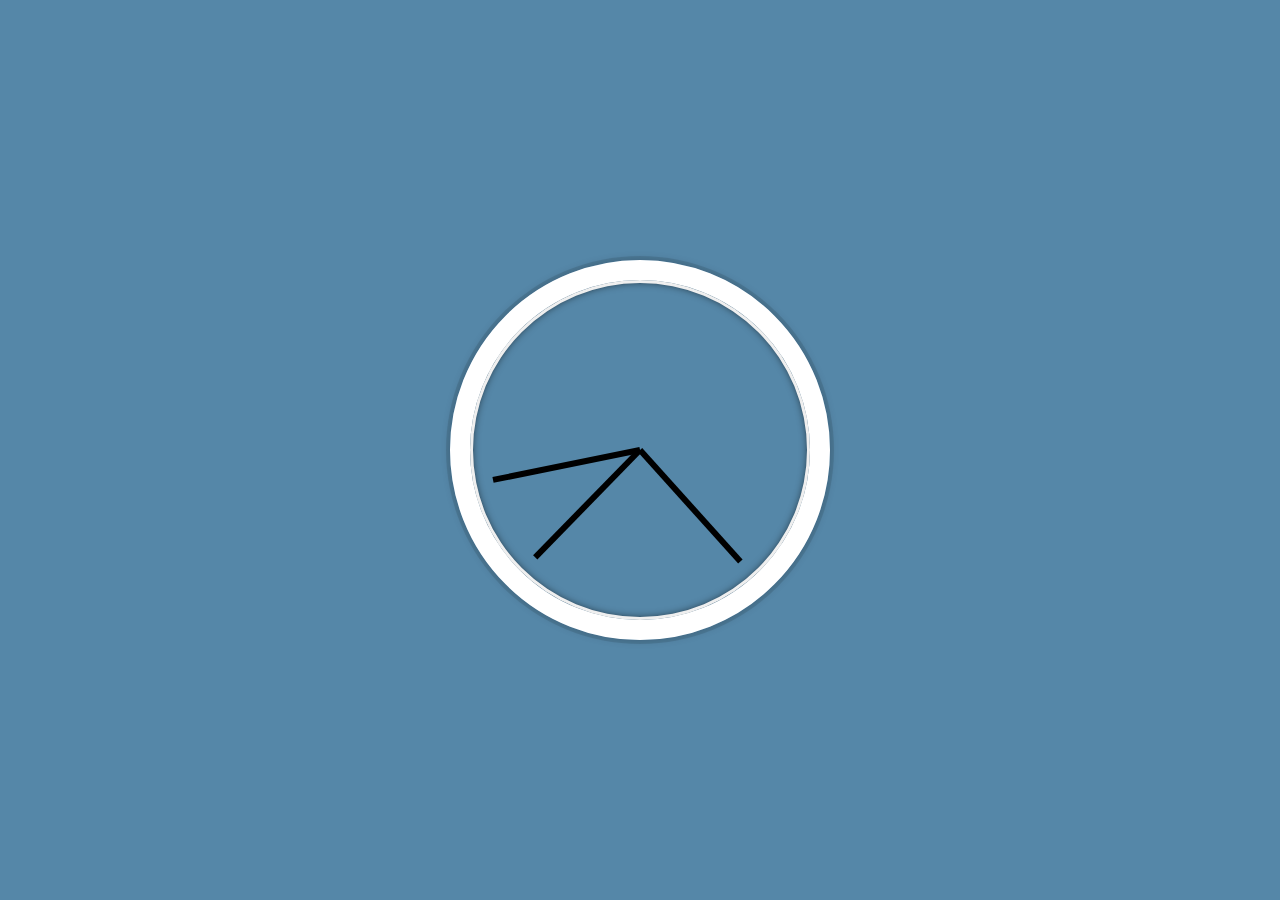
<file: clock/index.html>
<!DOCTYPE html>
<html lang="en">
<head>
    <meta charset="UTF-8">
    <meta http-equiv="X-UA-Compatible" content="IE=edge">
    <meta name="viewport" content="width=device-width, initial-scale=1.0">
    <link rel="stylesheet" href="style.css">
    <title>Document</title>
</head>
<body>
    
    <div class="clock">
        <div class="clock-face">
            <div class="hand hour-hand"></div>
            <div class="hand min-hand"></div>
            <div class="hand second-hand"></div>
        </div>
    </div>

    <script src="script.js"></script>

</body>
</html>
</file>
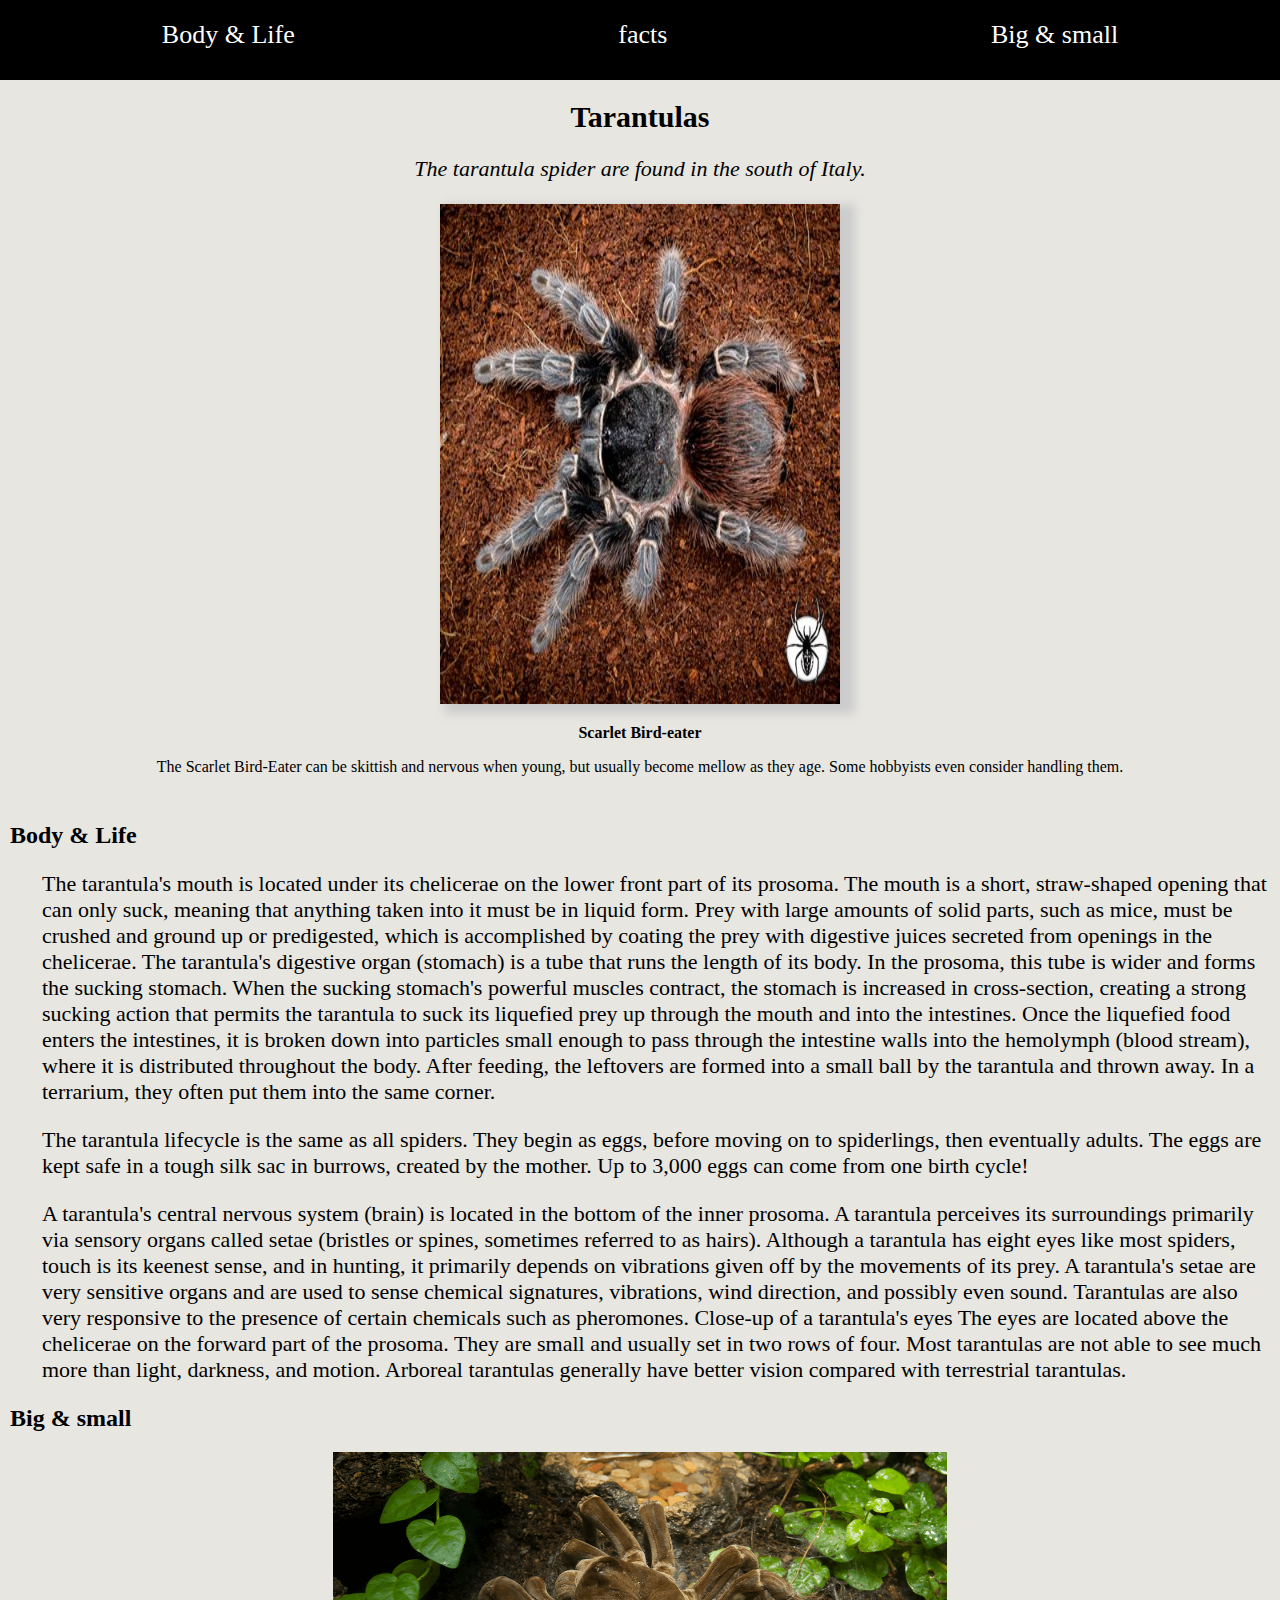
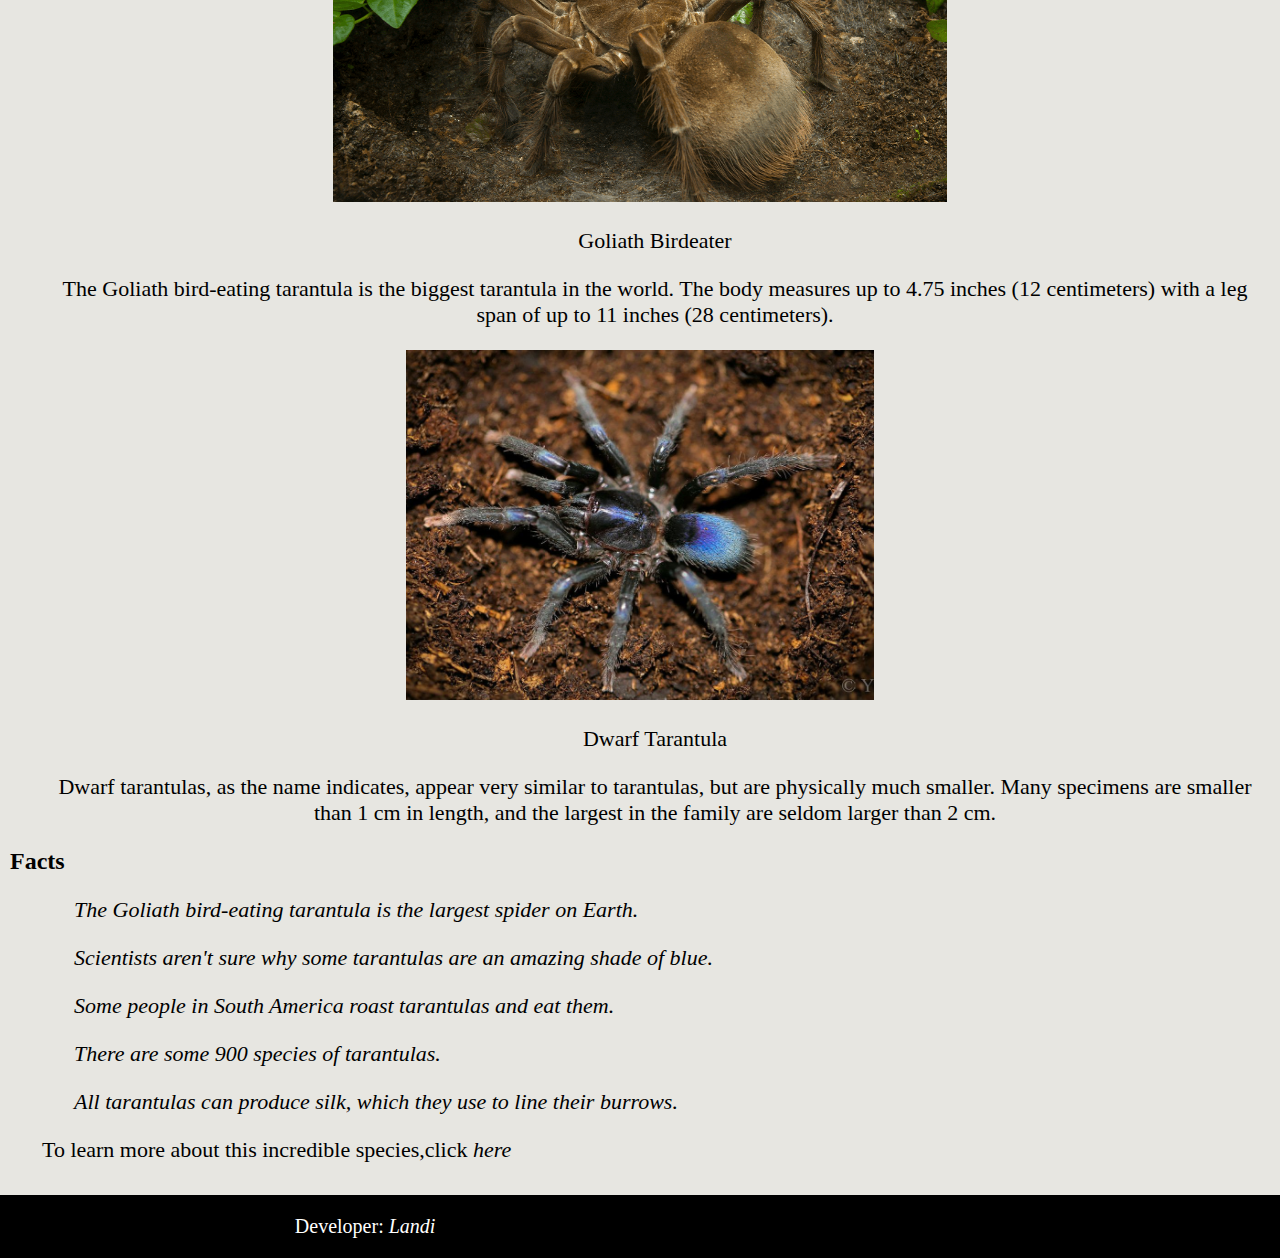
<file: Tarantula.file/index.html>
<!DOCTYPE html>
<html lang="en">
<head>
  <meta charset="UTF-8">
  <meta http-equiv="X-UA-Compatible" content="IE=edge">
  <meta name="viewport" content="width=device-width, initial-scale=1.0">
  <link href="https://fonts.googleapis.com/css?family=Roboto:100,300,400,500,700,900|Shrikhand" rel="stylesheet">
  <link rel="stylesheet" href="https://maxcdn.bootstrapcdn.com/font-awesome/4.7.0/css/font-awesome.min.css">
  <link rel="stylesheet" href="style.css" type="text/css">
  <title>Document</title>
</head>
<body>
 
  <main id='main'>
    <nav id='nav'>
      <ul>
        <li>
          <a href='#life-legacy'>Body & Life</a>
        </li>
        <li>
          <a href='#quotes'>facts</a>
        </li>
        <li>
          <a href="#big_small">Big & small</a>
        </li>
      </ul>
    </nav>
    <section id='section1'>
      <div id='title'>
        <h1>Tarantulas
        </h1>
        <p>The tarantula spider are found in the south of Italy.</p>
      </div>
      <div id='img-div'>
        <img id='image' src='./image/L_klugi_A3.jpg' alt=''></img>
        <p id="img-caption"><b>Scarlet Bird-eater</b></p>
        <p>The Scarlet Bird-Eater can be skittish and nervous when young, but usually become mellow as they age. Some hobbyists even consider handling them.</p>
      </div>
    </section>
  
    <div id="tribute-info">
      <div id="life-legacy">
        <h2>Body & Life</h2>
        <p id="life">
          The tarantula's mouth is located under its chelicerae on the lower front part of its prosoma. The mouth is a short, straw-shaped opening that can only suck, meaning that anything taken into it must be in liquid form. Prey with large amounts of solid parts, such as mice, must be crushed and ground up or predigested, which is accomplished by coating the prey with digestive juices secreted from openings in the chelicerae.

          The tarantula's digestive organ (stomach) is a tube that runs the length of its body. In the prosoma, this tube is wider and forms the sucking stomach. When the sucking stomach's powerful muscles contract, the stomach is increased in cross-section, creating a strong sucking action that permits the tarantula to suck its liquefied prey up through the mouth and into the intestines. Once the liquefied food enters the intestines, it is broken down into particles small enough to pass through the intestine walls into the hemolymph (blood stream), where it is distributed throughout the body. After feeding, the leftovers are formed into a small ball by the tarantula and thrown away. In a terrarium, they often put them into the same corner.
        <p>The tarantula lifecycle is the same as all spiders. They begin as eggs, before moving on to spiderlings, then eventually adults. The eggs are kept safe in a tough silk sac in burrows, created by the mother. Up to 3,000 eggs can come from one birth cycle!</p>

        <p>A tarantula's central nervous system (brain) is located in the bottom of the inner prosoma. A tarantula perceives its surroundings primarily via sensory organs called setae (bristles or spines, sometimes referred to as hairs). Although a tarantula has eight eyes like most spiders, touch is its keenest sense, and in hunting, it primarily depends on vibrations given off by the movements of its prey. A tarantula's setae are very sensitive organs and are used to sense chemical signatures, vibrations, wind direction, and possibly even sound. Tarantulas are also very responsive to the presence of certain chemicals such as pheromones.

          Close-up of a tarantula's eyes
          The eyes are located above the chelicerae on the forward part of the prosoma. They are small and usually set in two rows of four. Most tarantulas are not able to see much more than light, darkness, and motion. Arboreal tarantulas generally have better vision compared with terrestrial tarantulas.</p>
        <div id="big_small">
        <h2>Big & small</h2>
        <div id="img-2">
            
          <img src="./image/bird-eating_spider.png" alt="Goliath Birdeater">
          <p>Goliath Birdeater</p>
          <p>The Goliath bird-eating tarantula is the biggest tarantula in the world. The body measures up to 4.75 inches (12 centimeters) with a leg span of up to 11 inches (28 centimeters).</p>
          <img src="./image/dwarf-tarantula.jpg" alt="Dwarf tarantula">
          <p>Dwarf Tarantula</p>
          <p>Dwarf tarantulas, as the name indicates, appear very similar to tarantulas, but are physically much smaller. Many specimens are smaller than 1 cm in length, and the largest in the family are seldom larger than 2 cm.</p>
        </div>
      </div>
            
      </div>
      <div id='quotes'>
        <h2>Facts</h2>
        <div class="quote-lines">
          <p>The Goliath bird-eating tarantula is the largest spider on Earth.</p>
          <p>Scientists aren't sure why some tarantulas are an amazing shade of blue.</p>
          <p>Some people in South America roast tarantulas and eat them.</p>
          <p>There are some 900 species of tarantulas.</p>
          <p>All tarantulas can produce silk, which they use to line their burrows.</p>
        </div>
      </div>
      <p id="tribute-link-p">To learn more about this incredible species,click <a target="_blank" href='https://www.nationalgeographic.com/animals/invertebrates/facts/tarantulas' id="tribute-link"><i>here</i></a> </p>
    </div>
  
  </main>
  <footer>
    <p>Developer: <i><a href='./index 2.html' target='_blank'>Landi</a></i></p>
    <ul>

    </ul>
  </footer>



</body>
</html
</file>
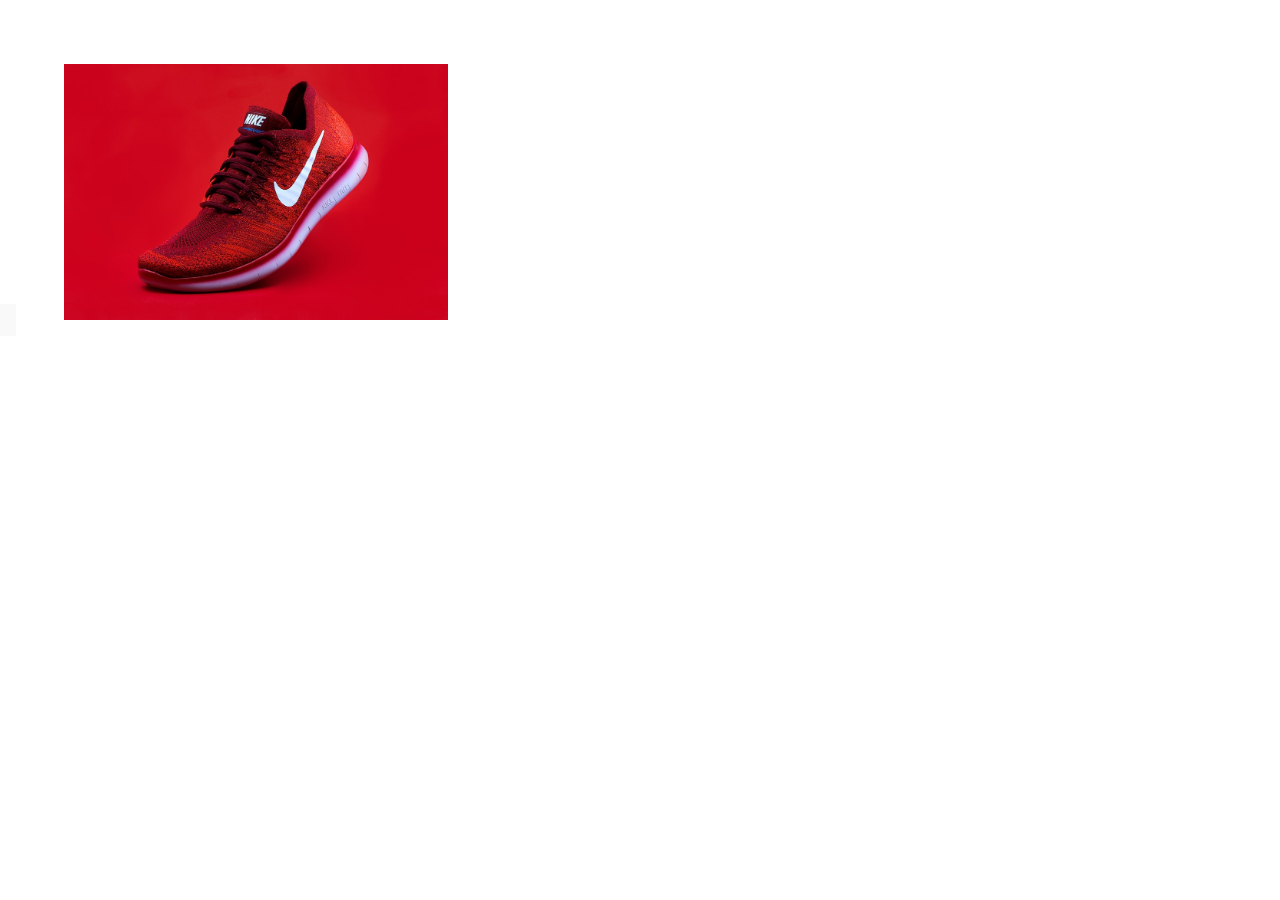
<file: zoom-in/index.html>
<!DOCTYPE html>
<html lang="en">
<head>
  <meta charset="UTF-8">
  <meta http-equiv="X-UA-Compatible" content="IE=edge">
  <meta name="viewport" content="width=device-width, initial-scale=1.0">
  <title>document</title>
  <link rel="stylesheet" href="https://cdnjs.cloudflare.com/ajax/libs/font-awesome/6.2.1/css/all.min.css">
  <link rel="stylesheet" href="https://stackpath.bootstrapcdn.com/bootstrap/4.3.1/css/bootstrap.min.css">
  <link rel="stylesheet" href="style.css">
</head>
<body>
   
    <div class="image-container" id="image-container">
      <img src="./shoe.jpg" id="product-image" alt="shoe">
    </div>
    <div id="mouse-overlay"></div>
    <div id="overlay"></div>

    <script src="script.js"></script>


</body>
</html>
</file>
<file: clock/style.css>
html {
    background: #5587a8 url(https://picsum.photos/200/300/?blur);
    background-size: cover;
    font-family: 'helvetica neue';
    text-align: center;
    font-size: 10px;
}

body {
    margin: 0;
    font-size: 2rem;
    display: flex;
    flex: 1;
    min-height: 100vh;
    align-items: center;
}

.clock {
    width: 30rem;
    height: 30rem;
    border: 20px solid white;
    border-radius: 50%;
    margin: 50px auto;
    position: relative;
    padding: 2rem;
    box-shadow:
        0 0 0 4px rgba(0,0,0,0.1),
        inset 0 0 0 3px #EFEFEF,
        inset 0 0 10px black,
        0 0 10px rgba(0,0,0,0.2);
}

.clock-face {
    position: relative;
    width: 100%;
    height: 100%;
    transform: translateY(-3px); 
}

.hand {
    width: 50%;
    height: 6px;
    background: black;
    position: absolute;
    top: 50%;
    transform-origin: 100%;
    transform: rotate(90deg);
    transition: all 0.05s;
    transition-timing-function: cubic-bezier(0.1, 2.7, 0.57, 1);
}
</file>
<file: Tarantula.file/style.css>
html {
    scroll-behavior: smooth;
  }
  body {
    margin: 0;
    padding: 0;
    background-color: #e7e6e1;
  }
  a {
    text-decoration: none;
    color: inherit;
  }
  ul {
    color: #fff;
    list-style-type: none;
    padding: 0;
    margin: 0;
  }
  
  p {
    font-family: "Amiri", serif;
  }
  h1,
  h2,
  a {
    font-family: "Playfair Display", serif;
  }
  /* ============
  NAV
  ================*/
  #nav {
    background-color: black;
    height: 5rem;
  }
  nav ul {
    display: flex;
    justify-content: space-around;
    height: 100%;
  }
  
  #nav ul li {
    height: 100%;
    font-size: 26px;
    padding-top: 20px;
  }
  #nav ul li:hover {
    background-color: #e7e6e1;
    color: #000;
    cursor: pointer;
  }
  /*  SECTION 1 */
  #section1 {
    text-align: center;
  }
  
  #title h1 {
    font-size: 30px;
  }
  #title p {
    font-size: 22px;
    font-style: italic;
  }
  #image {
    max-width: 400px;
    height: 500px;
    box-shadow: 10px 5px 9px 5px #cccccc;
  }
  
  #image:hover {
    padding: 2rem;
  }
  #img-2 {
    text-align: center;
  }
  #img-2 img {
    height: 350px;
  }
  #img-2 p {
    font-size: 12px;
  }
  /*  #tribute-info */
  #tribute-info {
    padding: 10px;
  }
  #tribute-info p,
  .quote-lines {
    font-size: 22px;
    padding: 0 2px 0 2rem;
  }
  .quote-lines {
    font-style: italic;
  }
  /*  FOOTER */
  #tribute-link-p {
    font-size: 15px;
  }
  footer {
    background-color: #000;
    color: #fff;
    display: flex;
    justify-content: space-around;
  }
  footer ul {
    display: flex;
    justify-content: space-around;
  }
  footer ul li {
    padding: 1rem 3rem;
    font-size: 2rem;
  }
  
  footer a:hover {
    background-color: #e7e6e1;
    color: #000;
    padding: 5px;
  }
  footer p {
    font-size: 20px;
    padding: 10px;
    margin: 10px;
  }
  footer li {
    display: flex;
    flex-direction: column;
  }
  
  @media (max-width: 700px) {
    #image {
      height: 400px;
      width: 300px;
    }
    #title {
      margin-top: 5px;
    }
    #img-div {
      align-items: center;
      margin: auto;
    }
    
    ul li h2 {
      font-size: 16px;
    }
  }
  @media (max-width: 422px) {
    #nav a{
      font-size:18px;
      font-weight:bold;
    }
    #img-2 img{
      height:300px;
      width:250px;
    }
   
  }
</file>
<file: zoom-in/style.css>
* {
    padding: 0;
    margin: 0;
    box-sizing: border-box;
}

.image-container {
    width: 30%;
    margin: 5% 0 0 5%;
}

img {
    max-width: 100%;
}

#overlay {
    display: none;
    background: url(./shoe.jpg);
    position: absolute;
    width: 25%;
    height: 35%;
    margin-top: -1%;
    margin-left: 50%;
    border: 2px solid #555;
    z-index: 1000;
    background-repeat: no-repeat;
}

#mouse-overlay {
    cursor: zoom-in;
    position: absolute;
    width: 2em;
    height: 2em;
    transform: translate(-50%, -50%);
    background-color: rgba(245, 245, 245, 0.6);
    border-radius: 505;
}

@media only screen and (max-width: 768px) {
    .image-container {
        width: 55%;
    }
    #overlay {
        margin-left: 70%;
        width: 25%;
        height: 15%;
    }
}
</file>
